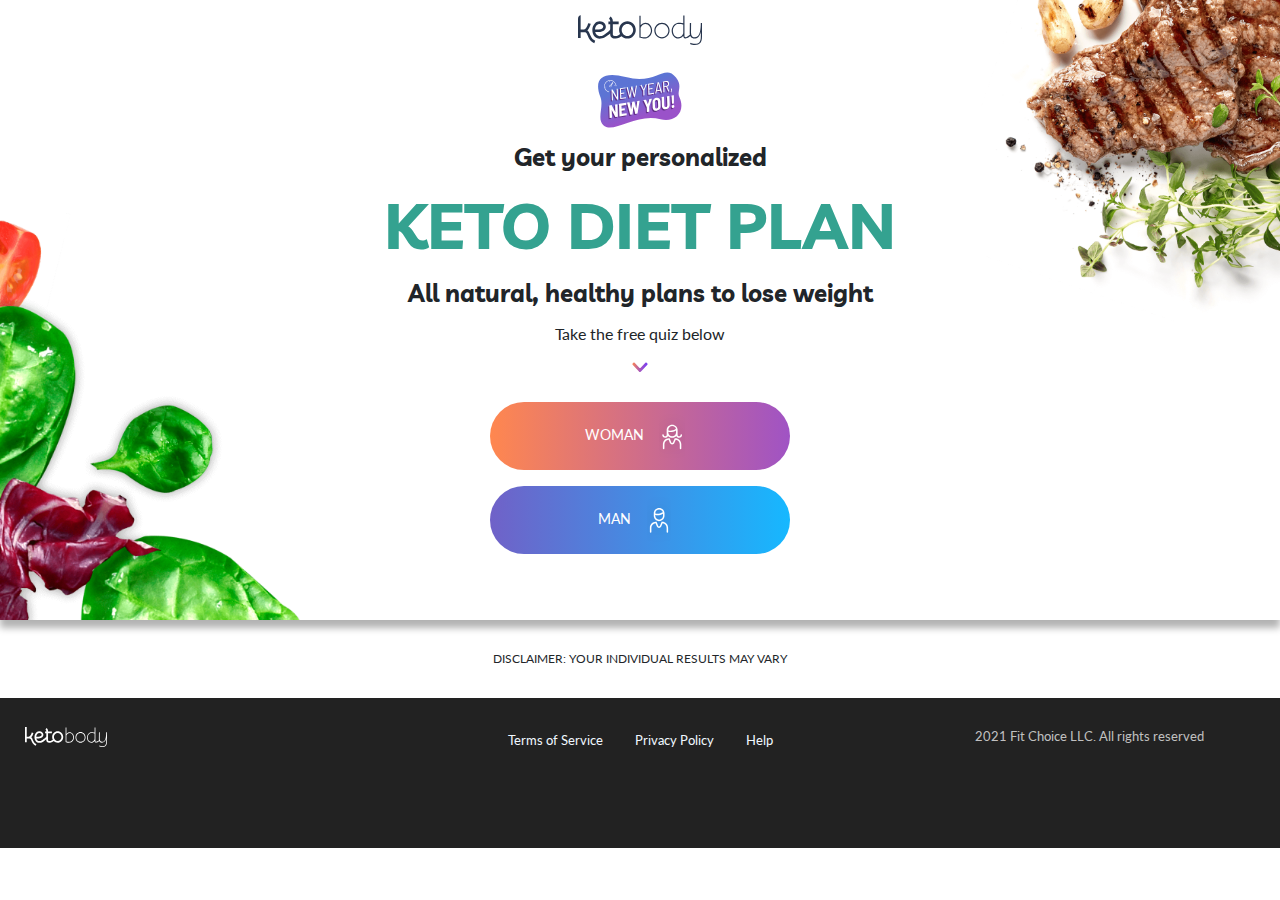
<file: index.html>
<!doctype html>
<html lang="en">
  <head>
    <!-- Required meta tags -->
    <meta charset="utf-8">
    <meta name="viewport" content="width=device-width, initial-scale=1">
    <link data-n-head="ssr" rel="icon" type="image/x-icon" href="img/favicon.ico">

    <!-- Bootstrap CSS -->
    <link href="css/style.css" rel="stylesheet" >

    <title>KetoBody - Become the healthiest version of yourself 🥑</title>

  </head>
  <body>
    <div class="main-content">
        <div class="container-fluid">
            <div class="row justify-content-center">
                <div class="col-md-6 col-12">
                    <div class="header">
                        <img src="img/logo_dark.svg" class="logo rounded mx-auto d-block" alt="...">
                    </div>
                    <div class="main-weapper">
                        <img src="img/nyny.svg" class="nyny rounded mx-auto d-block" alt="...">
                        <h3 class="text-center">Get your personalized</h3>
                        <h1 class="text-center">KETO DIET PLAN</h1>
                        <h3 class="text-center">All natural, healthy plans to lose weight</h3>
                        <p class="text-center lato">Take the free quiz below</p>
                        <img src="img/arrow_down.svg" class="arrow rounded mx-auto d-block" alt="...">
                        <div class="button">
                            <p class="text-center"><a href="JavaScript:Void(0);" type="button" id="woman" class="btn btn-female btn-primary btn-lg">Woman <img src="img/female.svg" class=""></a></p>
                            <p class="text-center"><a href="JavaScript:Void(0);" type="button" id="man" class="btn btn-male btn-primary btn-lg">Man <img src="img/male.svg" class=""></a></p>
                        </div>
                    </div>
                </div>
            </div>
        </div>
    </div>
    <div class="footer-area">
        <p class="text-center disclaimer lato">DISCLAIMER: YOUR INDIVIDUAL RESULTS MAY VARY</p>
        <footer class="footer">
            <div class="container-fluid">
                <div class="row">
                    <div class="col-md-3 col-12">
                        <img src="img/logo_negative.svg" class="footer-logo">
                    </div>
                    <div class="col-md-6 col-12">
                            <ul class="nav justify-content-center">
                                <li class="nav-item">
                                <a class="nav-link" aria-current="page" href="#">Terms of Service</a>
                                </li>
                                <li class="nav-item">
                                <a class="nav-link" href="#">Privacy Policy</a>
                                </li>
                                <li class="nav-item">
                                <a class="nav-link" href="#">Help</a>
                                </li>
                            </ul>
                    </div>
                    <div class="col-md-3 col-12">
                        <p class="lato">
                            <small>2021 Fit Choice LLC. All rights reserved</small>
                        </p>
                    </div>
                </div>
            </div>
        </footer>
    </div>

    <!-- Optional JavaScript; choose one of the two! -->
    <script src="js/jquery-3.5.1.min.js"></script>

    <!-- Option 1: Bootstrap Bundle with Popper -->
    <script src="js/jquery-3.5.1.min.js"></script>
    <script src="js/bootstrap.min.js"></script>
    <script>
        $( document ).ready(function() {
            var man = "https://google.com";
            var woman = "https://facebook.com";

           $('#woman').click(function(){
               event.preventDefault() 
               window.location.href = woman;
           });

           $('#man').click(function(){
               event.preventDefault() 
               window.location.href = man;
           });
        });
    </script>


    
  </body>
</html>
</file>
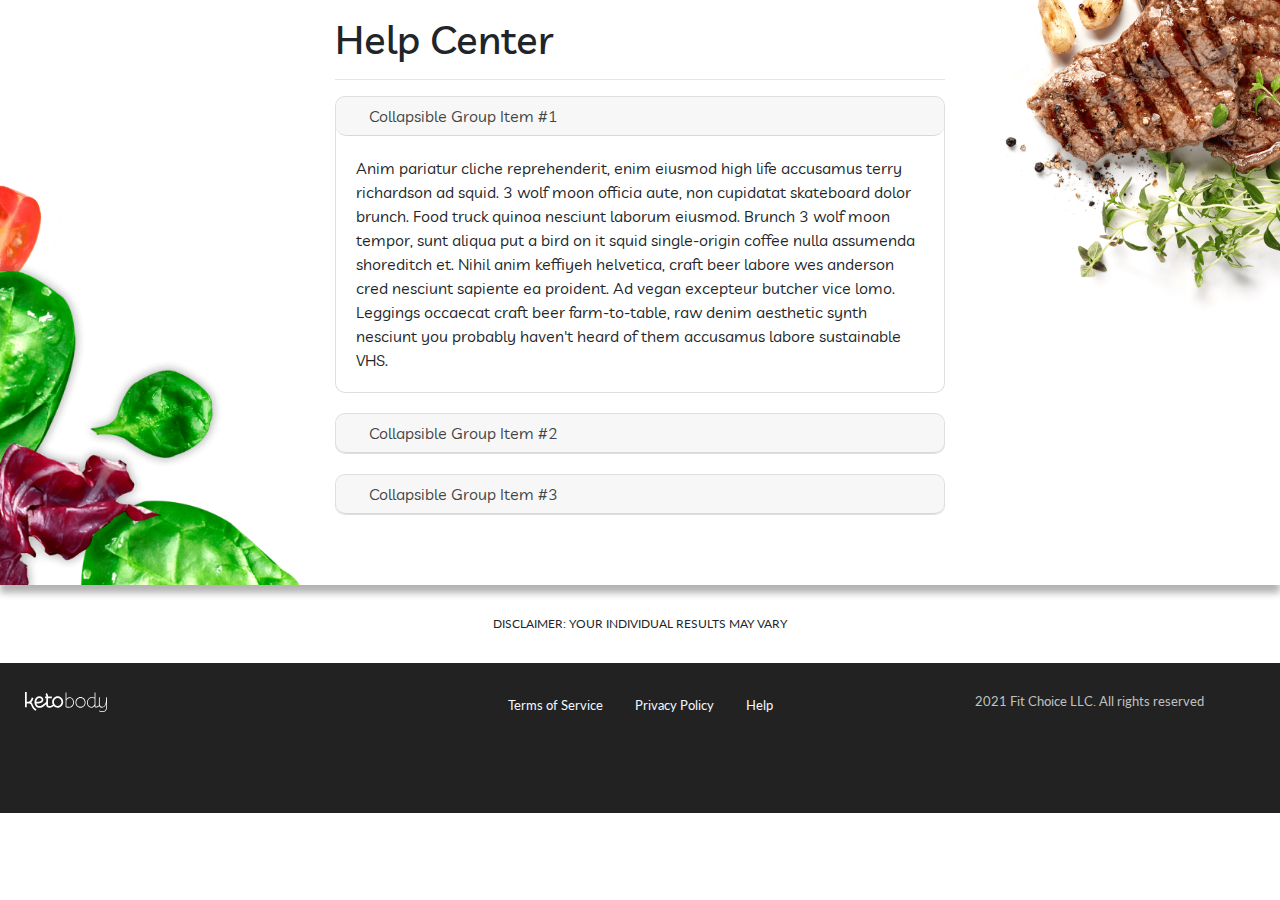
<file: help.html>
<!doctype html>
<html lang="en">
  <head>
    <!-- Required meta tags -->
    <meta charset="utf-8">
    <meta name="viewport" content="width=device-width, initial-scale=1">
    <link data-n-head="ssr" rel="icon" type="image/x-icon" href="img/favicon.ico">

    <!-- Bootstrap CSS -->
    <link href="css/style.css" rel="stylesheet" >

    <title>KetoBody - Become the healthiest version of yourself 🥑</title>

  </head>
  <body>
    <div class="main-content">
        <div class="container-fluid">
            <div class="row justify-content-center">
                <div class="col-md-6 col-12">
                    <h1>Help Center</h1>
                    <hr>
                    <div id="accordion">
                        <div class="card">
                          <div class="card-header" id="headingOne">
                            <h5 class="mb-0">
                              <button class="btn btn-link" data-toggle="collapse" data-target="#collapseOne" aria-expanded="true" aria-controls="collapseOne">
                                Collapsible Group Item #1
                              </button>
                            </h5>
                          </div>
                      
                          <div id="collapseOne" class="collapse show" aria-labelledby="headingOne" data-parent="#accordion">
                            <div class="card-body">
                              Anim pariatur cliche reprehenderit, enim eiusmod high life accusamus terry richardson ad squid. 3 wolf moon officia aute, non cupidatat skateboard dolor brunch. Food truck quinoa nesciunt laborum eiusmod. Brunch 3 wolf moon tempor, sunt aliqua put a bird on it squid single-origin coffee nulla assumenda shoreditch et. Nihil anim keffiyeh helvetica, craft beer labore wes anderson cred nesciunt sapiente ea proident. Ad vegan excepteur butcher vice lomo. Leggings occaecat craft beer farm-to-table, raw denim aesthetic synth nesciunt you probably haven't heard of them accusamus labore sustainable VHS.
                            </div>
                          </div>
                        </div>
                        <div class="card">
                          <div class="card-header" id="headingTwo">
                            <h5 class="mb-0">
                              <button class="btn btn-link collapsed" data-toggle="collapse" data-target="#collapseTwo" aria-expanded="false" aria-controls="collapseTwo">
                                Collapsible Group Item #2
                              </button>
                            </h5>
                          </div>
                          <div id="collapseTwo" class="collapse" aria-labelledby="headingTwo" data-parent="#accordion">
                            <div class="card-body">
                              Anim pariatur cliche reprehenderit, enim eiusmod high life accusamus terry richardson ad squid. 3 wolf moon officia aute, non cupidatat skateboard dolor brunch. Food truck quinoa nesciunt laborum eiusmod. Brunch 3 wolf moon tempor, sunt aliqua put a bird on it squid single-origin coffee nulla assumenda shoreditch et. Nihil anim keffiyeh helvetica, craft beer labore wes anderson cred nesciunt sapiente ea proident. Ad vegan excepteur butcher vice lomo. Leggings occaecat craft beer farm-to-table, raw denim aesthetic synth nesciunt you probably haven't heard of them accusamus labore sustainable VHS.
                            </div>
                          </div>
                        </div>
                        <div class="card">
                          <div class="card-header" id="headingThree">
                            <h5 class="mb-0">
                              <button class="btn btn-link collapsed" data-toggle="collapse" data-target="#collapseThree" aria-expanded="false" aria-controls="collapseThree">
                                Collapsible Group Item #3
                              </button>
                            </h5>
                          </div>
                          <div id="collapseThree" class="collapse" aria-labelledby="headingThree" data-parent="#accordion">
                            <div class="card-body">
                              Anim pariatur cliche reprehenderit, enim eiusmod high life accusamus terry richardson ad squid. 3 wolf moon officia aute, non cupidatat skateboard dolor brunch. Food truck quinoa nesciunt laborum eiusmod. Brunch 3 wolf moon tempor, sunt aliqua put a bird on it squid single-origin coffee nulla assumenda shoreditch et. Nihil anim keffiyeh helvetica, craft beer labore wes anderson cred nesciunt sapiente ea proident. Ad vegan excepteur butcher vice lomo. Leggings occaecat craft beer farm-to-table, raw denim aesthetic synth nesciunt you probably haven't heard of them accusamus labore sustainable VHS.
                            </div>
                          </div>
                        </div>
                      </div>
                </div>
            </div>
        </div>
    </div>
    <div class="footer-area">
        <p class="text-center disclaimer lato">DISCLAIMER: YOUR INDIVIDUAL RESULTS MAY VARY</p>
        <footer class="footer">
            <div class="container-fluid">
                <div class="row">
                    <div class="col-md-3 col-12">
                        <img src="img/logo_negative.svg" class="footer-logo">
                    </div>
                    <div class="col-md-6 col-12">
                            <ul class="nav justify-content-center">
                                <li class="nav-item">
                                <a class="nav-link" aria-current="page" href="#">Terms of Service</a>
                                </li>
                                <li class="nav-item">
                                <a class="nav-link" href="#">Privacy Policy</a>
                                </li>
                                <li class="nav-item">
                                <a class="nav-link" href="#">Help</a>
                                </li>
                            </ul>
                    </div>
                    <div class="col-md-3 col-12">
                        <p class="lato">
                            <small>2021 Fit Choice LLC. All rights reserved</small>
                        </p>
                    </div>
                </div>
            </div>
        </footer>
    </div>

    <!-- Optional JavaScript; choose one of the two! -->
    <script src="js/jquery-3.5.1.min.js"></script>

    <!-- Option 1: Bootstrap Bundle with Popper -->
    <script src="js/jquery-3.5.1.min.js"></script>
    <script src="js/bootstrap.min.js"></script>
    <script>
        $( document ).ready(function() {
         
        });
    </script>


    
  </body>
</html>
</file>
